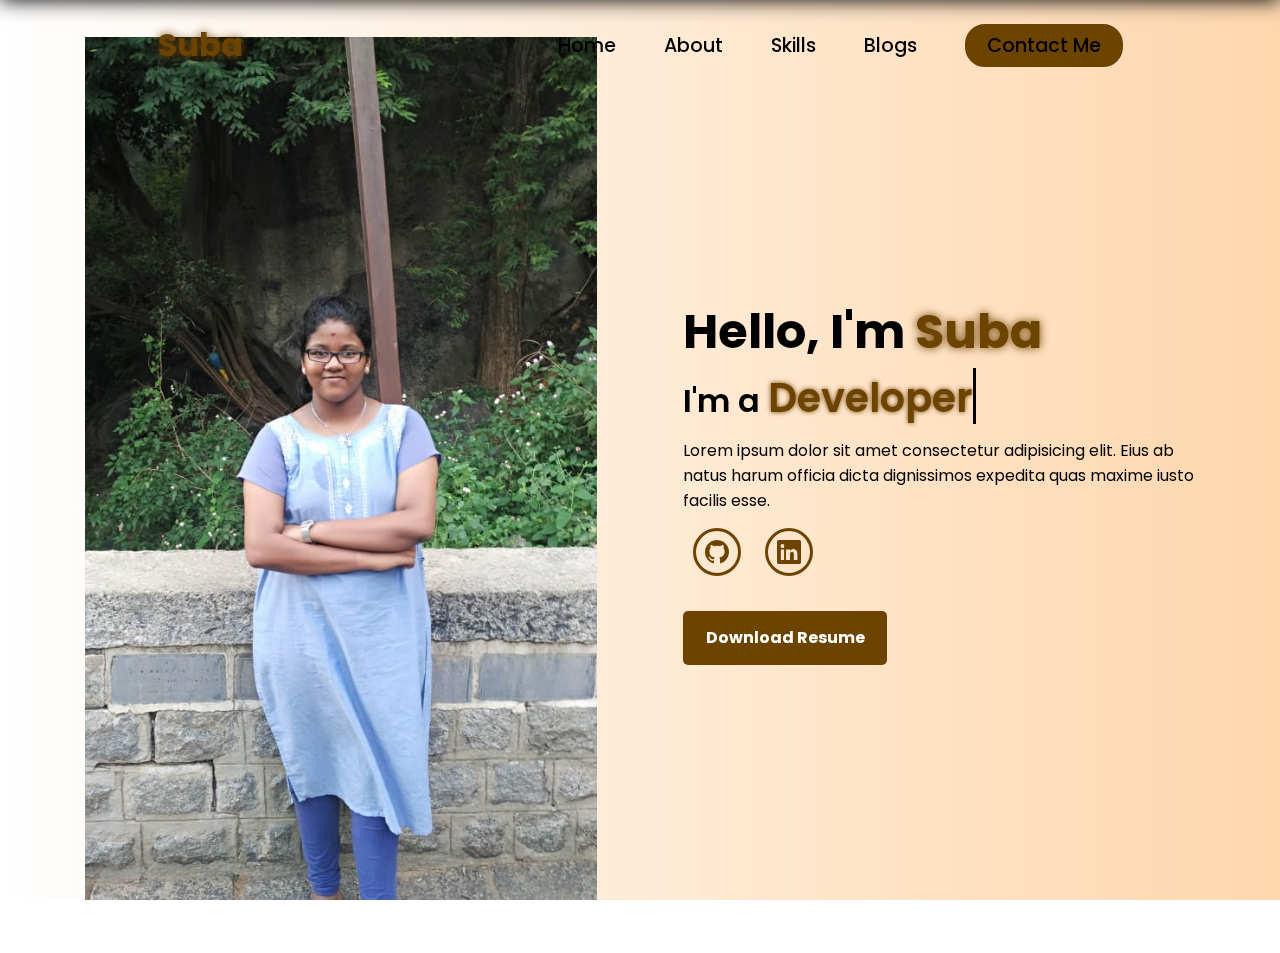
<file: index.html>
<!DOCTYPE html>
<html lang="en">
<head>
  <meta charset="UTF-8" />
  <meta name="viewport" content="width=device-width, initial-scale=1.0" />
  <title>Suba Portfolio</title>

  <!-- Style -->
  <link rel="stylesheet" href="style.css" />

  <!-- AOS Animations -->
  <link rel="stylesheet" href="https://unpkg.com/aos@next/dist/aos.css" />

  <!-- Bootstrap Icons -->
  <link rel="stylesheet" href="https://cdn.jsdelivr.net/npm/bootstrap-icons@1.11.3/font/bootstrap-icons.css" />
</head>
<body>
  <!-- NAV -->
  <nav>
    <div class="nav-container">
      <div class="logo" data-aos="zoom-in" data-aos-duration="1000">
        <span>Suba</span>
      </div>
      <div class="links">
        <div class="link" data-aos="fade-up" data-aos-duration="1000" data-aos-delay="100"><a href="#">Home</a></div>
        <div class="link" data-aos="fade-up" data-aos-duration="1000" data-aos-delay="200"><a href="#">About</a></div>
        <div class="link" data-aos="fade-up" data-aos-duration="1000" data-aos-delay="300"><a href="#">Skills</a></div>
        <div class="link" data-aos="fade-up" data-aos-duration="1000" data-aos-delay="400"><a href="#">Blogs</a></div>
        <!-- Updated Contact Me link to new page -->
        <div class="link contact-btn" data-aos="fade-up" data-aos-duration="1000" data-aos-delay="500"><a href="contact.html">Contact Me</a></div>
      </div>
      <i class="fa-solid fa-bars hamburg" onclick="hamburg()"></i>
    </div>

    <div class="dropdown">
      <div class="links">
        <a href="#">Home</a>
        <a href="#">About</a>
        <a href="#">Skills</a>
        <a href="#">Blogs</a>
        <!-- Updated Contact Me link to new page -->
        <a href="contact.html">Contact Me</a>
        <i class="fa-solid fa-xmark cancel" onclick="cancel()"></i>
      </div>
    </div>
  </nav>

  <!-- HERO SECTION -->
  <section>
    <div class="main-container">
      <div class="image" data-aos="zoom-in-right" data-aos-duration="2500">
        <img src="main.jpg" alt="Suba Image" />
      </div>
      <div class="content">
        <h1 data-aos="fade-left" data-aos-duration="1000" data-aos-delay="800">
          Hello, I'm <span>Suba</span>
        </h1>
        <div class="typewriter" data-aos="fade-right" data-aos-duration="1000" data-aos-delay="900">
          I'm a <span></span>
        </div>
        <p data-aos="flip-up" data-aos-duration="1000" data-aos-delay="1000">
          Lorem ipsum dolor sit amet consectetur adipisicing elit. Eius ab natus harum officia dicta dignissimos expedita quas maxime iusto facilis esse.
        </p>
        <div class="social-links" data-aos="flip-down" data-aos-duration="1000" data-aos-delay="1200">
          <a href="https://github.com/lakshmisuba"><i class="bi bi-github"></i></a>
          <a href="https://www.linkedin.com/in/subalakshmi-v-1243slv"><i class="bi bi-linkedin"></i></a>
        </div>
        <div class="btn" data-aos="zoom-out-left" data-aos-duration="1000" data-aos-delay="1300">
          <button onclick="window.open('https://drive.google.com/uc?export=download&id=1RmAEnQVgyvODZNp1Z4SF2oSYiFZDTIHt', '_blank')">Download Resume</button>
        </div>
      </div>
    </div>
  </section>

  <!-- Scripts -->
  <script src="https://unpkg.com/aos@next/dist/aos.js"></script>
  <script>
    AOS.init({ offset: 120, duration: 1000, once: true });
  </script>
  <script>
    function hamburg() {
      const navbar = document.querySelector(".dropdown");
      navbar.style.transform = "translateY(0)";
    }

    function cancel() {
      const navbar = document.querySelector(".dropdown");
      navbar.style.transform = "translateY(-100%)";
    }
  </script>
</body>
</html>
</file>
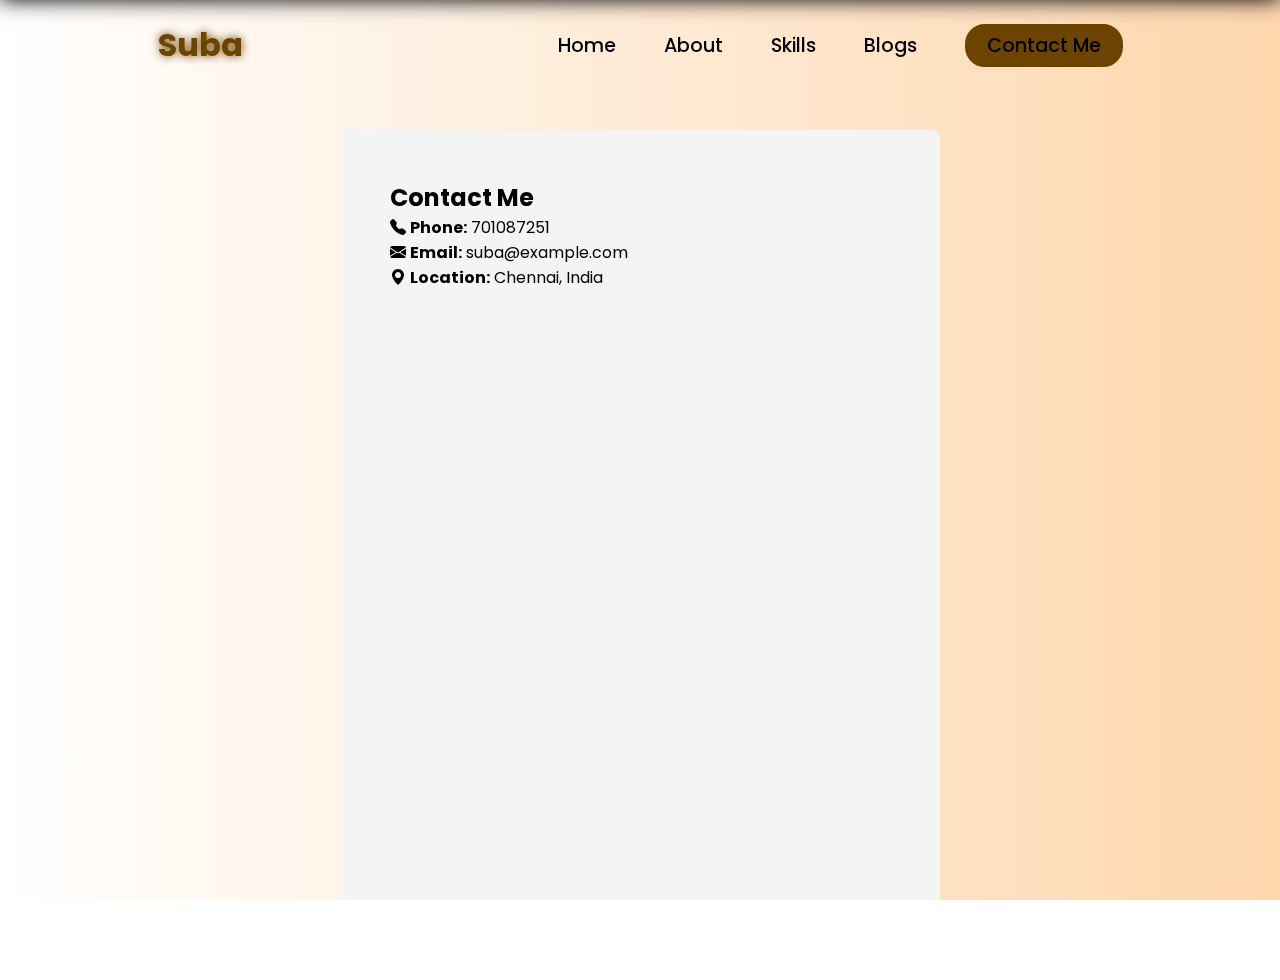
<file: contact.html>
<!DOCTYPE html>
<html lang="en">
<head>
  <meta charset="UTF-8" />
  <meta name="viewport" content="width=device-width, initial-scale=1.0" />
  <title>Contact Me - Suba Portfolio</title>

  <!-- Style -->
  <link rel="stylesheet" href="style.css" />

  <!-- AOS Animations -->
  <link rel="stylesheet" href="https://unpkg.com/aos@next/dist/aos.css" />

  <!-- Bootstrap Icons -->
  <link rel="stylesheet" href="https://cdn.jsdelivr.net/npm/bootstrap-icons@1.11.3/font/bootstrap-icons.css" />
</head>
<body>
  <!-- NAV -->
  <nav>
    <div class="nav-container">
      <div class="logo" data-aos="zoom-in" data-aos-duration="1000">
        <span>Suba</span>
      </div>
      <div class="links">
        <div class="link" data-aos="fade-up" data-aos-duration="1000" data-aos-delay="100"><a href="index.html">Home</a></div>
        <div class="link" data-aos="fade-up" data-aos-duration="1000" data-aos-delay="200"><a href="index.html#about">About</a></div>
        <div class="link" data-aos="fade-up" data-aos-duration="1000" data-aos-delay="300"><a href="index.html#skills">Skills</a></div>
        <div class="link" data-aos="fade-up" data-aos-duration="1000" data-aos-delay="400"><a href="index.html#blogs">Blogs</a></div>
        <div class="link contact-btn" data-aos="fade-up" data-aos-duration="1000" data-aos-delay="500"><a href="contact.html">Contact Me</a></div>
      </div>
      <i class="fa-solid fa-bars hamburg" onclick="hamburg()"></i>
    </div>

    <div class="dropdown">
      <div class="links">
        <a href="index.html">Home</a>
        <a href="index.html#about">About</a>
        <a href="index.html#skills">Skills</a>
        <a href="index.html#blogs">Blogs</a>
        <a href="contact.html">Contact Me</a>
        <i class="fa-solid fa-xmark cancel" onclick="cancel()"></i>
      </div>
    </div>
  </nav>

  <!-- CONTACT INFO SECTION -->
  <section class="contact-section" style="padding: 50px; max-width: 600px; margin: 40px auto; background: #f4f4f4; border-radius: 8px;" data-aos="fade-up" data-aos-duration="1000">
    <h2>Contact Me</h2>
    <p>
      <i class="bi bi-telephone-fill"></i> 
      <strong>Phone:</strong> 
      <a href="701087251" style="text-decoration:none; color: inherit;">701087251</a>
    </p>
    <p>
      <i class="bi bi-envelope-fill"></i> 
      <strong>Email:</strong> 
      <a href="subalakshmi@gmail.com" style="text-decoration:none; color: inherit;">suba@example.com</a>
    </p>
    <p>
      <i class="bi bi-geo-alt-fill"></i> 
      <strong>Location:</strong> Chennai, India
    </p>
  </section>

  <!-- Scripts -->
  <script src="https://unpkg.com/aos@next/dist/aos.js"></script>
  <script>
    AOS.init({ offset: 120, duration: 1000, once: true });
  </script>
  <script>
    function hamburg() {
      const navbar = document.querySelector(".dropdown");
      navbar.style.transform = "translateY(0)";
    }

    function cancel() {
      const navbar = document.querySelector(".dropdown");
      navbar.style.transform = "translateY(-100%)";
    }
  </script>
</body>
</html>
</file>
<file: style.css>
@import url('https://fonts.googleapis.com/css2?family=Poppins:wght@100;200;300;400;500;600&display=swap');
.fa-github {
        font-size: 36px; /* Adjust size */
        color: #333; /* Change color */
        margin-right: 10px; /* Add spacing */
}

.fa-linkedin { /* For Font Awesome */
    font-size: 36px;
    color: #0077B5; /* LinkedIn's brand blue */
}

* {
  padding: 0;
  margin: 0;
  font-family: 'Poppins', sans-serif;
  box-sizing: border-box;
}

html {
  overflow-x: hidden;
  
}

body {
  width: 100%;
  height: 100vh;
  overflow: hidden;
  background: linear-gradient(to right, rgb(255, 255, 255), rgb(254, 215, 173));
}

/* NAVIGATION */
nav {
  width: 100%;
  height: 10vh;
  position: sticky;
}

.nav-container {
  width: 100%;
  height: 100%;
  display: flex;
  justify-content: space-around;
  align-items: center;
}

.logo {
  color: #3b1f00;
  font-size: 2rem;
  font-weight: bolder;
  z-index: 10;
  position: relative;
}

.logo span {
  color: rgb(109, 67, 0);
  text-shadow: 0 0 10px rgb(109, 67, 0);
}

.hamburg,
.cancel {
  cursor: pointer;
  position: absolute;
  right: 15px;
  top: 10px;
  color: black;
  font-size: 2rem;
  display: none;
  z-index: 11;
}

.nav-container .links {
  display: flex;
  gap: 3rem;
  align-items: center;
}

.nav-container .links a {
  position: relative;
  font-size: 1.2rem;
  color: black;
  text-decoration: none;
  font-weight: 500;
  transition: 0.3s linear;
}

.nav-container .links a::before {
  position: absolute;
  content: "";
  bottom: -3px;
  left: 0;
  width: 0%;
  height: 3px;
  background-color: brown;
  transition: 0.2s linear;
}

.nav-container .links a:hover::before {
  width: 100%;
}

.contact-btn {
  background-color: rgb(109, 67, 0);
  padding: 5px 20px;
  border-radius: 20px;
  border: 2px solid rgb(109, 67, 0);
}

.contact-btn a {
  color: white;
}

.contact-btn:hover a {
  color: white;
}

.dropdown {
  z-index: 100;
  position: absolute;
  top: 0;
  transform: translateY(-100%);
  width: 100%;
  backdrop-filter: brightness(40%) blur(3px);
  box-shadow: 0 0 20px black;
  transition: 0.3s ease-in-out;
}

.dropdown .links {
  display: flex;
  flex-direction: column;
  align-items: center;
}

.dropdown .links a {
  color: white;
  text-decoration: none;
  padding: 15px 0;
  width: 100%;
  text-align: center;
}

.dropdown .links a:hover {
  background-color: rgb(109, 67, 0);
}

/* MAIN SECTION */
section {
  width: 100%;
  height: 90vh;
}

.main-container {
  display: flex;
  justify-content: space-evenly;
  align-items: center;
  height: 100%;
}

.image {
  width: 40%;
  z-index: -1;
}

.image img {
  width: 100%;
}

.content {
  width: 40%;
  color: black;
}

.content h1 {
  font-size: clamp(1.5rem, 2rem + 2vw, 3rem);
}

.content h1 span {
  color: rgb(109, 67, 0);
  text-shadow: 0 0 10px rgb(109, 67, 0);
}

.typewriter {
  font-weight: 600;
  font-size: clamp(1rem, 1rem + 2vw, 2rem);
}

.typewriter span {
  color: rgb(109, 67, 0);
  font-size: 2.5rem;
  text-shadow: 0 0 5px rgb(109, 67, 0);
  position: relative;
  transition: 0.3s linear;
}

.typewriter span::before {
  content: "Developer";
  animation: words 6s infinite;
}

.typewriter span::after {
  content: "";
  position: absolute;
  width: calc(100% + 8px);
  height: 100%;
  border-left: 3px solid black;
  animation: cursor 0.6s linear infinite;
}

@keyframes cursor {
  to {
    border-left: 3px solid #b74b4b;
  }
}

@keyframes words {
  0%, 33% {
    content: " Developer";
  }
  34%, 66% {
    content: " Designer";
  }
  67%, 100% {
    content: " Creator";
  }
}

.content p {
  margin: 10px 0;
  font-size: 1rem;
}

.social-links i {
  display: inline-flex;
  justify-content: center;
  align-items: center;
  width: 3rem;
  height: 3rem;
  background-color: transparent;
  border: 0.2rem solid rgb(109, 67, 0);
  border-radius: 50%;
  color: rgb(109, 67, 0);
  margin: 5px 10px;
  font-size: 1.5rem;
  transition: 0.2s linear;
}

.social-links i:hover {
  transform: scale(1.2);
  color: white;
  background-color: rgb(109, 67, 0);
  box-shadow: 0 0 10px rgb(109, 67, 0);
}

.content button {
  width: 40%;
  height: 6vh;
  margin: 30px 0;
  background-color: rgb(109, 67, 0);
  color: white;
  border: none;
  font-size: 1rem;
  font-weight: bold;
  border-radius: 5px;
  transition: 0.2s ease-in-out;
}

.content button:hover {
  transform: scale(1.1);
  color: rgb(109, 67, 0);
  background-color: transparent;
  border: 2px solid rgb(109, 67, 0);
  box-shadow: 0 0 20px rgb(109, 67, 0);
}

/* RESPONSIVE */
@media (max-width: 884px) {
  body {
    overflow-y: auto;
  }

  .nav-container .links {
    display: none;
  }

  .hamburg,
  .cancel {
    display: block;
  }

  .main-container {
    flex-direction: column;
    gap: 1rem;
    padding: 20px;
  }

  .main-container .image,
  .main-container .content {
    width: 80%;
  }

  .social-links i {
    width: 2.5rem;
    height: 2.5rem;
    font-size: 1.2rem;
  }
}
</file>
